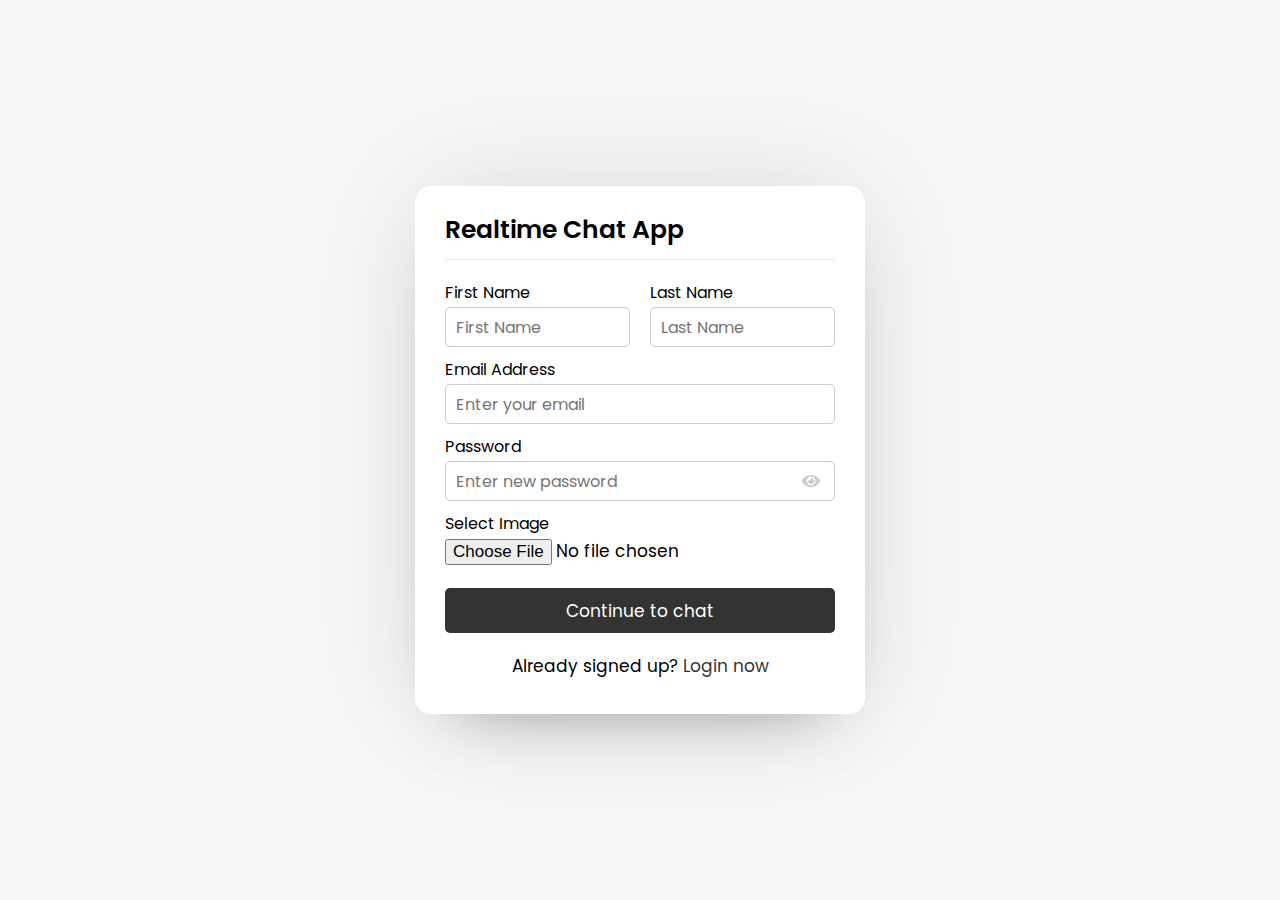
<file: index.html>
<!DOCTYPE html>
<html lang="en">
<head>
    <meta charset="UTF-8">
    <meta name="viewport" content="width=device-width, initial-scale=1.0">
    <title>ChatApp_PHP</title>
    <link rel="stylesheet" href="style.css">
    <link rel="stylesheet" href="https://cdnjs.cloudflare.com/ajax/libs/font-awesome/5.15.2/css/all.min.css"/>
</head>
<body>
    <div class="wrapper">
        <section class="form signup">
            <header>Realtime Chat App</header>
            <form action="#">
                <div class="error-txt">This is error message</div>
                <div class="name-details">
                    <div class="field input">
                        <label>First Name</label>
                        <input type="text" placeholder="First Name">
                    </div>
                    <div class="field input">
                        <label>Last Name</label>
                        <input type="text" placeholder="Last Name">
                    </div>
                </div>
                <div class="field input">
                    <label>Email Address</label>
                    <input type="text" placeholder="Enter your email">
                </div>
                <div class="field input">
                    <label>Password</label>
                    <input type="text" placeholder="Enter new password">
                    <i class="fas fa-eye"></i>
                </div>
                <div class="field image">
                    <label>Select Image</label>
                    <input type="file">
                </div>
                <div class="field button">
                    <input type="submit" value="Continue to chat">
                </div>
            </form>
            <div class="link">Already signed up? <a href="#">Login now</a></div>
        </section>
    </div>
</body>
</html>
</file>
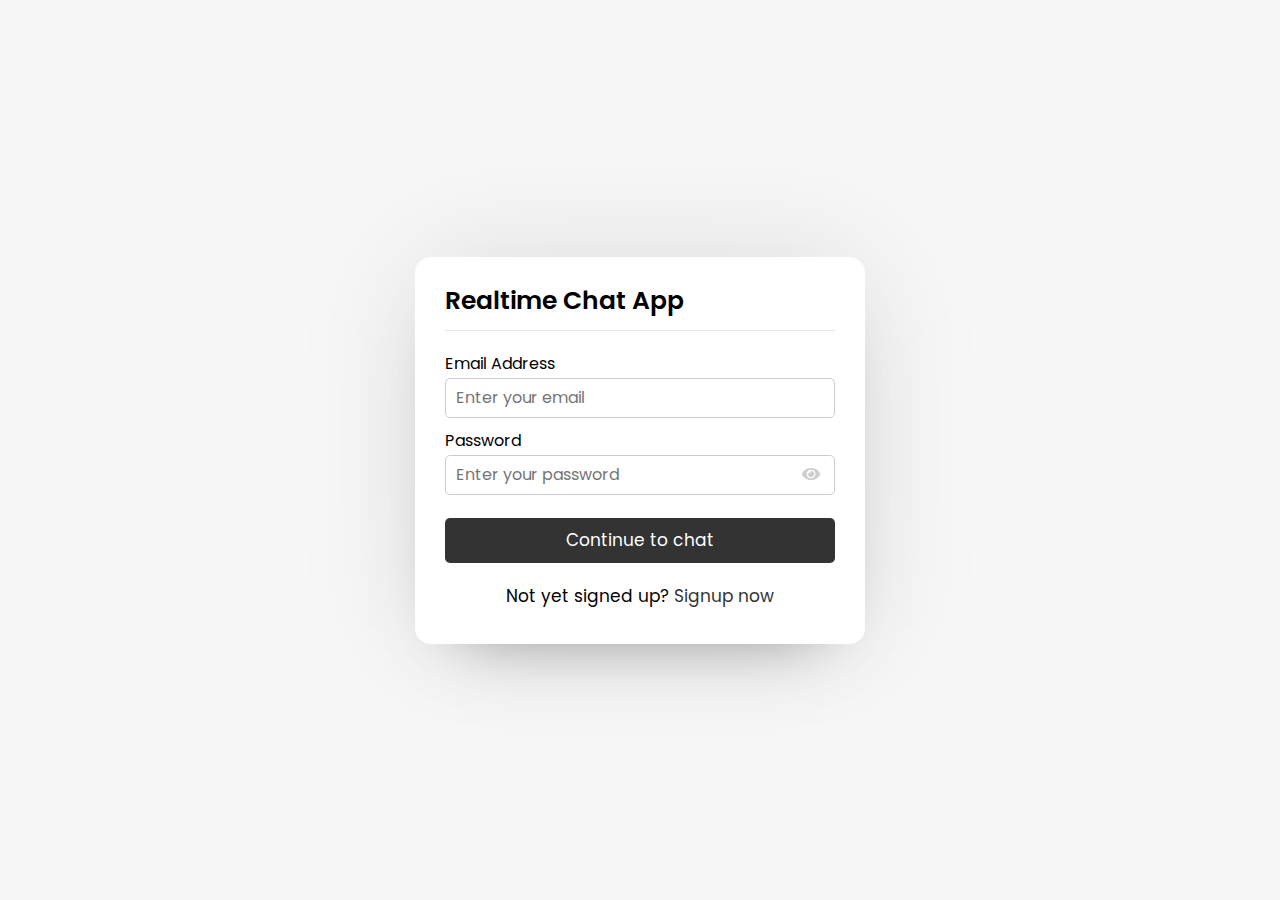
<file: login.html>
<!DOCTYPE html>
<html lang="en">
<head>
    <meta charset="UTF-8">
    <meta name="viewport" content="width=device-width, initial-scale=1.0">
    <title>ChatApp_PHP</title>
    <link rel="stylesheet" href="style.css">
    <link rel="stylesheet" href="https://cdnjs.cloudflare.com/ajax/libs/font-awesome/5.15.2/css/all.min.css"/>
</head>
<body>
    <div class="wrapper">
        <section class="form login">
            <header>Realtime Chat App</header>
            <form action="#">
                <div class="error-txt">This is error message</div>
                <div class="field input">
                    <label>Email Address</label>
                    <input type="text" placeholder="Enter your email">
                </div>
                <div class="field input">
                    <label>Password</label>
                    <input type="text" placeholder="Enter your password">
                    <i class="fas fa-eye"></i>
                </div>
                <div class="field button">
                    <input type="submit" value="Continue to chat">
                </div>
            </form>
            <div class="link">Not yet signed up? <a href="#">Signup now</a></div>
        </section>
    </div>
</body>
</html>
</file>
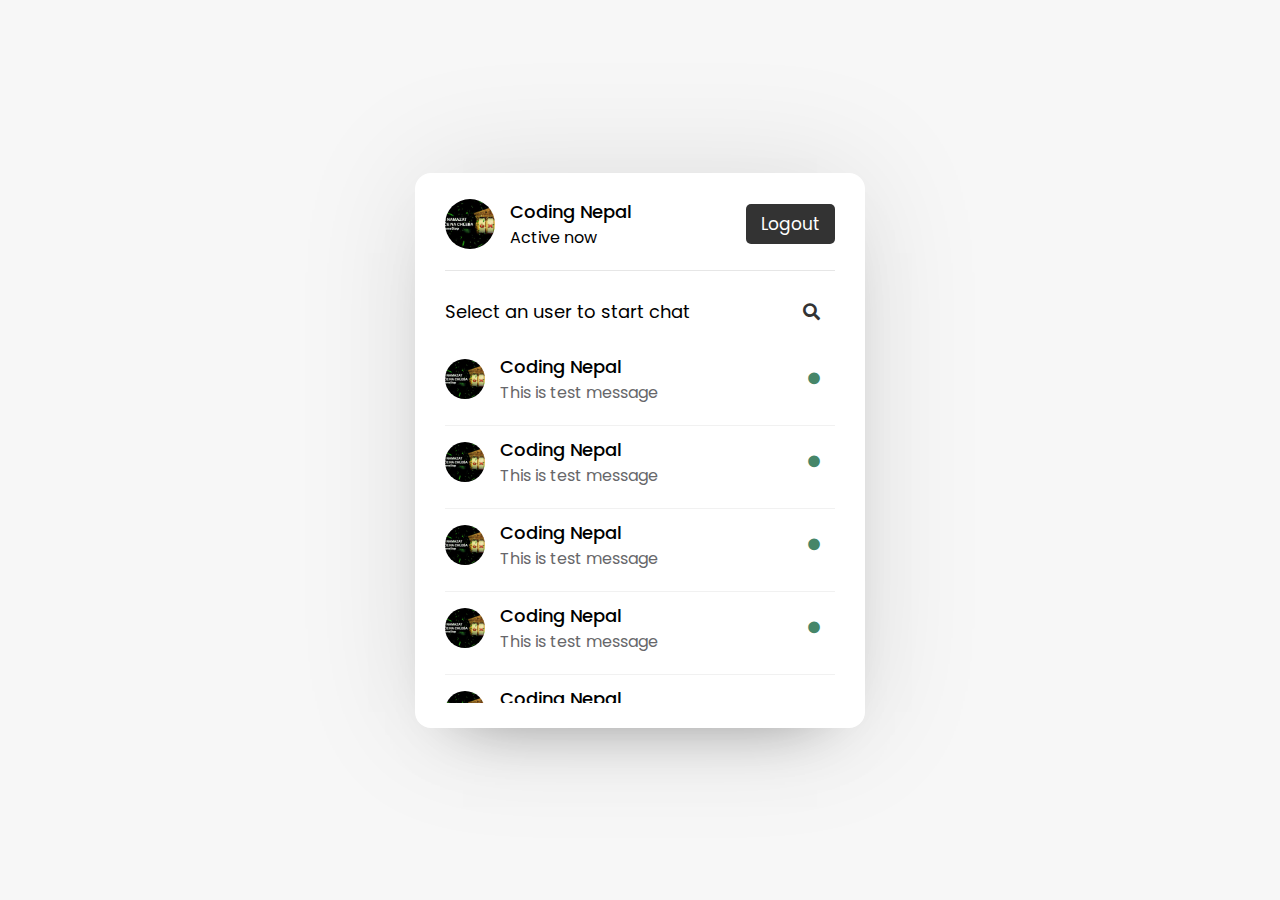
<file: user.html>
<!DOCTYPE html>
<html lang="en">
<head>
    <meta charset="UTF-8">
    <meta name="viewport" content="width=device-width, initial-scale=1.0">
    <title>ChatApp_PHP</title>
    <link rel="stylesheet" href="style.css">
    <link rel="stylesheet" href="https://cdnjs.cloudflare.com/ajax/libs/font-awesome/5.15.2/css/all.min.css"/>
</head>
<body>
    <div class="wrapper">
        <section class="users">
            <header>
                <div class="content">
                    <img src="movie9.png" alt="">
                    <div class="details">
                        <span>Coding Nepal</span>
                        <p>Active now</p>
                    </div>
                </div>
                <a href="#" class="logout">Logout</a>
            </header>
            <div class="search">
                <span class="text">Select an user to start chat</span>
                <input type="text" placeholder="Enter name to search...">
                <button><i class=" fas fa-search"></i></button>
            </div>
            <div class="users-list">
                <a href="#">
                    <div class="content">
                        <img src="movie9.png" alt="">
                        <div class="details">
                            <span>Coding Nepal</span>
                            <p>This is test message</p>
                        </div>
                    </div>
                    <div class="status-dot"><i class="fas fa-circle"></i></div>
                </a>

                <a href="#">
                    <div class="content">
                        <img src="movie9.png" alt="">
                        <div class="details">
                            <span>Coding Nepal</span>
                            <p>This is test message</p>
                        </div>
                    </div>
                    <div class="status-dot"><i class="fas fa-circle"></i></div>
                </a>

                <a href="#">
                    <div class="content">
                        <img src="movie9.png" alt="">
                        <div class="details">
                            <span>Coding Nepal</span>
                            <p>This is test message</p>
                        </div>
                    </div>
                    <div class="status-dot"><i class="fas fa-circle"></i></div>
                </a>

                <a href="#">
                    <div class="content">
                        <img src="movie9.png" alt="">
                        <div class="details">
                            <span>Coding Nepal</span>
                            <p>This is test message</p>
                        </div>
                    </div>
                    <div class="status-dot"><i class="fas fa-circle"></i></div>
                </a>

                <a href="#">
                    <div class="content">
                        <img src="movie9.png" alt="">
                        <div class="details">
                            <span>Coding Nepal</span>
                            <p>This is test message</p>
                        </div>
                    </div>
                    <div class="status-dot"><i class="fas fa-circle"></i></div>
                </a>

                <a href="#">
                    <div class="content">
                        <img src="movie9.png" alt="">
                        <div class="details">
                            <span>Coding Nepal</span>
                            <p>This is test message</p>
                        </div>
                    </div>
                    <div class="status-dot"><i class="fas fa-circle"></i></div>
                </a>
                
            </div>
        </section>
    </div>

    <script src="./javascript/users.js"></script>
</body>
</html>
</file>
<file: style.css>
@import url( 'https://fonts.googleapis.com/css2?family=Poppins:wght@200;300;400;500;600;700&display=swap');

*{
    margin: 0; 
    padding: 0; 
    box-sizing: border-box; 
    text-decoration: none;
    font-family: 'Poppins', sans-serif;
}

body {
    display: flex;
    align-items: center;
    justify-content: center;
    min-height: 100vh;
    background: #f7f7f7;
}

.wrapper {
    background: #fff;
    width: 450px;
    border-radius: 16px;
    box-shadow: 0 0 128px 0 rgba(0, 0, 0, 0.1),
                0 32px 64px -48px rgba(0, 0, 0, 0.5);
}

/*Signup Form CSS Code*/
.form {
    padding: 25px 30px;
}

.form header {
    font-size: 25px;
    font-weight: 600;
    padding-bottom: 10px;
    border-bottom: 1px solid #e6e6e6;
}

.form form {
    margin: 20px 0;
}

.form form .error-txt {
    color: #721c24;
    background: #f8d7da;
    padding: 8px 10px;
    text-align: center;
    border-radius: 5px;
    margin-bottom: 10px;
    border: 1px solid #f5c6cb;
    display: none;
}

.form form .name-details {
    display: flex;
}

form .name-details .field:first-child {
    margin-right: 10px;
}

form .name-details .field:last-child {
    margin-left: 10px;
}

.form form .field {
    display: flex;
    position: relative;
    flex-direction: column;
    margin-bottom: 10px;
}

.form form .field label {
    margin-bottom: 2px;
}

.form form .field input {
    outline: none;
}

.form form .input input {
    height: 40px;
    width: 100%;
    font-size: 16px;
    padding: 0 10px;
    border: 1px solid #ccc;
    border-radius: 5px;
}

.form form .image input {
    font-size: 17px;
}

.form form .button input {
    margin-top: 13px;
    height: 45px;
    border: none;
    font-size: 17px;
    font-weight: 400;
    background: #333;
    color: #fff;
    border-radius: 5px;
    cursor: pointer;
}

.form form .field i {
    position: absolute;
    right: 15px;
    color: #ccc;
    top: 70%;
    transform: translateY(-50%);
    cursor: pointer;
}

.form form .field i.active::before {
    color: #333;
    content: "\f070";
} 

.form .link {
    text-align: center;
    margin: 10px 0;
    font-size: 17px;
}

.form .link a {
    color: #333;
}

.form .link a:hover {
    text-decoration: underline;
}

/*Users Area CSS Code*/
.users {
    padding: 25px 30px;
}

.users header,
.users-list a {
    display: flex;
    align-items: center;
    padding-bottom: 20px;
    justify-content: space-between;
    border-bottom: 1px solid #e6e6e6;
}

.wrapper img {
    object-fit: cover;
    border-radius: 50%;
}

:is(.users, .users-list) .content {
    display: flex;
    align-items: center;
}

.users header .content img {
    height: 50px;
    width: 50px;
}

:is(.users, .users-list) .details {
    color: #000;
    margin-left: 15px;
}

:is(.users, .users-list) .details span {
    font-size: 18px;
    font-weight: 500;
}

.users header .logout {
    color: #fff;
    font-size: 17px;
    padding: 7px 15px;
    background: #333;
    border-radius: 5px;
}

.users .search {
    margin: 20px 0;
    display: flex;
    position: relative;
    align-items: center;
    justify-content: space-between;
}

.users .search .text {
    font-size: 18px;
}

.users .search input {
    position: absolute;
    height: 42px;
    width: calc(100% - 50px);
    border: 1px solid #ccc;
    padding: 0 13px;
    font-size: 16px;
    border-radius: 5px 0 0 5px;
    outline: none;
    opacity: 0;
    pointer-events: none;
    transition: all 0.2s ease;
}

.users .search input.active {
    opacity: 1;
    pointer-events: auto;
}

.users .search button {
    width: 47px;
    height: 42px;
    border: none;
    outline: none;
    color: #333;
    background: #fff;
    cursor: pointer;
    font-size: 17px;
    border-radius: 0 5px 5px 0;
    transition: all 0.2s ease;
}

.users .search button.active {
    color: #fff;
    background: #333;
}

.users .search button.active i::before {
    content: "\f00d";
}

.users-list {
    max-height: 350px;
    overflow-y: auto;
}

.users-list::-webkit-scrollbar {
    width: 0px;
}

.users-list a {
    margin-bottom: 10px;
    page-break-after: 10px;
    padding-right: 15px;
    border-bottom-color: #f1f1f1;
}

.users-list a:last-child {
    border: none;
    margin-bottom: 0px;
} 

.users-list a .content img {
    height: 40px;
    width: 40px;
}

.users-list a .content p {
    color: #67676a;
}

.users-list a .status-dot {
    font-size: 12px;
    color: #468669;
}

/*We´ll use this class name in php to show offline status*/
.users-list a .status-dot.offline {
    color: #ccc;
}

/*Chat area CSS code*/
.chat-area header {
    display: flex;
    align-items: center;
    padding: 18px 30px;
}

.chat-area header .back-icon {
    font-size: 18px;
    color: #333;
}

.chat-area header img {
    height: 45px;
    width: 45px;
    margin: 0 15px;
}

.chat-area header span {
    font-size: 17px;
    font-weight: 500;
}

.chat-box {
    height: 500px;
    overflow-y: auto;
    background: #f7f7f7;
    padding: 10px 30px 20px 30px;
    box-shadow: inset 0 32px 32px -32px rgb(0 0 0 / 5%),
                inset 0 -32px 32px -32px rgb(0 0 0 / 5%);
}

.chat-box .chat {
    margin: 15px 0;
}

.chat-box .chat p {
    word-wrap: break-word;
    padding: 8px 16px;
    box-shadow: inset 0 0 32px rgb(0 0 0 / 8%),
                inset 0 16px 16px -16px rgb(0 0 0 / 10%);
}

.chat-box .outgoing {
    display: flex;
}

.outgoing .details{
    margin-left: auto;
    max-width: calc(100% - 130px);
}

.outgoing .details p {
    background: #333;
    color: #fff;
    border-radius: 18px 18px 0 18px;
}

.chat-box .incoming {
    display: flex;
    align-items: flex-end;
}

.chat-box .incoming  img {
    height: 35px;
    width: 35px;
}

.incoming .details {
    margin-left: 10px;
    margin-right: auto;
    max-width: calc(100% - 130px);
}

.incoming .details p {
    background: #fff;
    background: #fff;
    border-radius: 18px 18px 18px 0;
}

.chat-area .typing-area {
    padding: 18px 30px;
    display: flex;
    justify-content: space-between;
}

.typing-area input {
    height: 45px;
    width: calc(100% - 58px);
    font-size: 17px;
    border: 1px solid #ccc;
    padding: 0 13px;
    border-radius: 5px 0 0 5px;
    outline: none;
}

.typing-area button {
    width: 55px;
    border: none;
    outline: none;
    background: #333;
    color: #fff;
    font-size: 19px;
    cursor: pointer;
    border-radius: 0 5px 5px 0;
}
</file>
